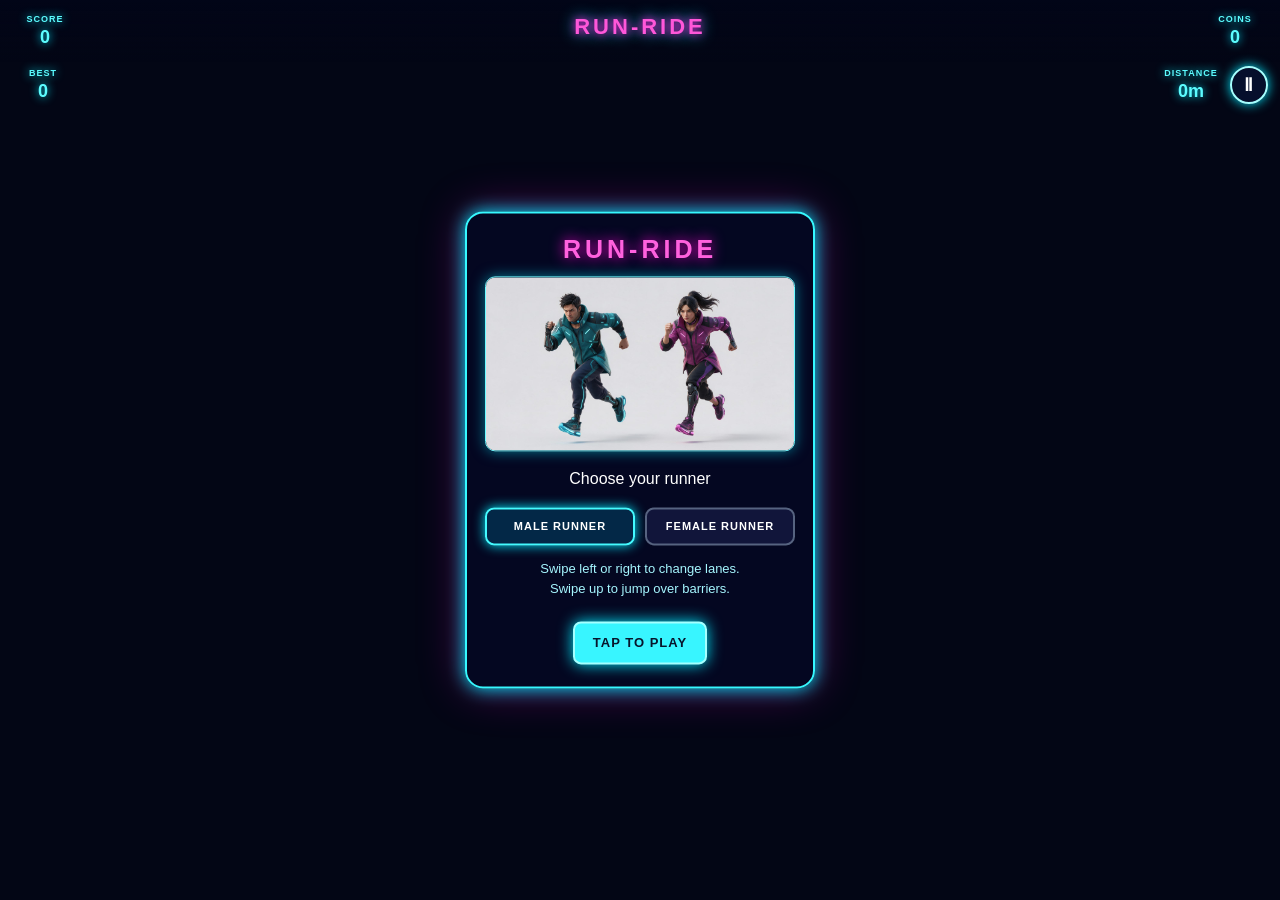
<file: index.html>
<!DOCTYPE html>
<html lang="en">
<head>
  <meta charset="UTF-8" />

  <meta
    name="viewport"
    content="width=device-width, initial-scale=1.0, maximum-scale=1.0, user-scalable=no"
  />

  <title>Run-Ride</title>

  <link rel="stylesheet" href="style.css" />

  <script src="https://cdn.babylonjs.com/babylon.js"></script>
</head>

<body>
  <div id="hud">
    <div class="stat">
      <span>SCORE</span>
      <strong id="score">0</strong>
    </div>

    <h1>RUN-RIDE</h1>

    <div class="stat">
      <span>COINS</span>
      <strong id="coins">0</strong>
    </div>

    <div class="stat distance-stat">
      <span>DISTANCE</span>
      <strong id="distance">0m</strong>
    </div>

    <div class="stat best-stat">
      <span>BEST</span>
      <strong id="best-score">0</strong>
    </div>
  </div>

  <button
    id="pause-button"
    class="pause-button"
    type="button"
    aria-label="Pause game"
  >
    Ⅱ
  </button>

  <canvas id="gameCanvas"></canvas>

  <div id="start-screen" class="screen">
    <h2>RUN-RIDE</h2>

    <img
      src="image.jpg (2).png"
      alt="Run-Ride male and female runners"
      class="runner-picture"
    />

    <p>Choose your runner</p>

    <div class="character-buttons">
      <button
        id="male-button"
        class="character-button selected"
        type="button"
      >
        MALE RUNNER
      </button>

      <button
        id="female-button"
        class="character-button"
        type="button"
      >
        FEMALE RUNNER
      </button>
    </div>

    <p class="instructions">
      Swipe left or right to change lanes.<br />
      Swipe up to jump over barriers.
    </p>

    <button id="start-button" type="button">
      TAP TO PLAY
    </button>
  </div>

  <div id="game-over-screen" class="screen hidden">
    <h2>GAME OVER</h2>

    <p>
      Final score:
      <span id="final-score">0</span>
    </p>

    <button id="restart-button" type="button">
      PLAY AGAIN
    </button>
  </div>

  <div id="pause-screen" class="screen hidden">
    <h2>PAUSED</h2>

    <p>Your Run-Ride game is waiting.</p>

    <button id="resume-button" type="button">
      CONTINUE
    </button>
  </div>

  <script src="game.js"></script>
</body>
</html>
</file>
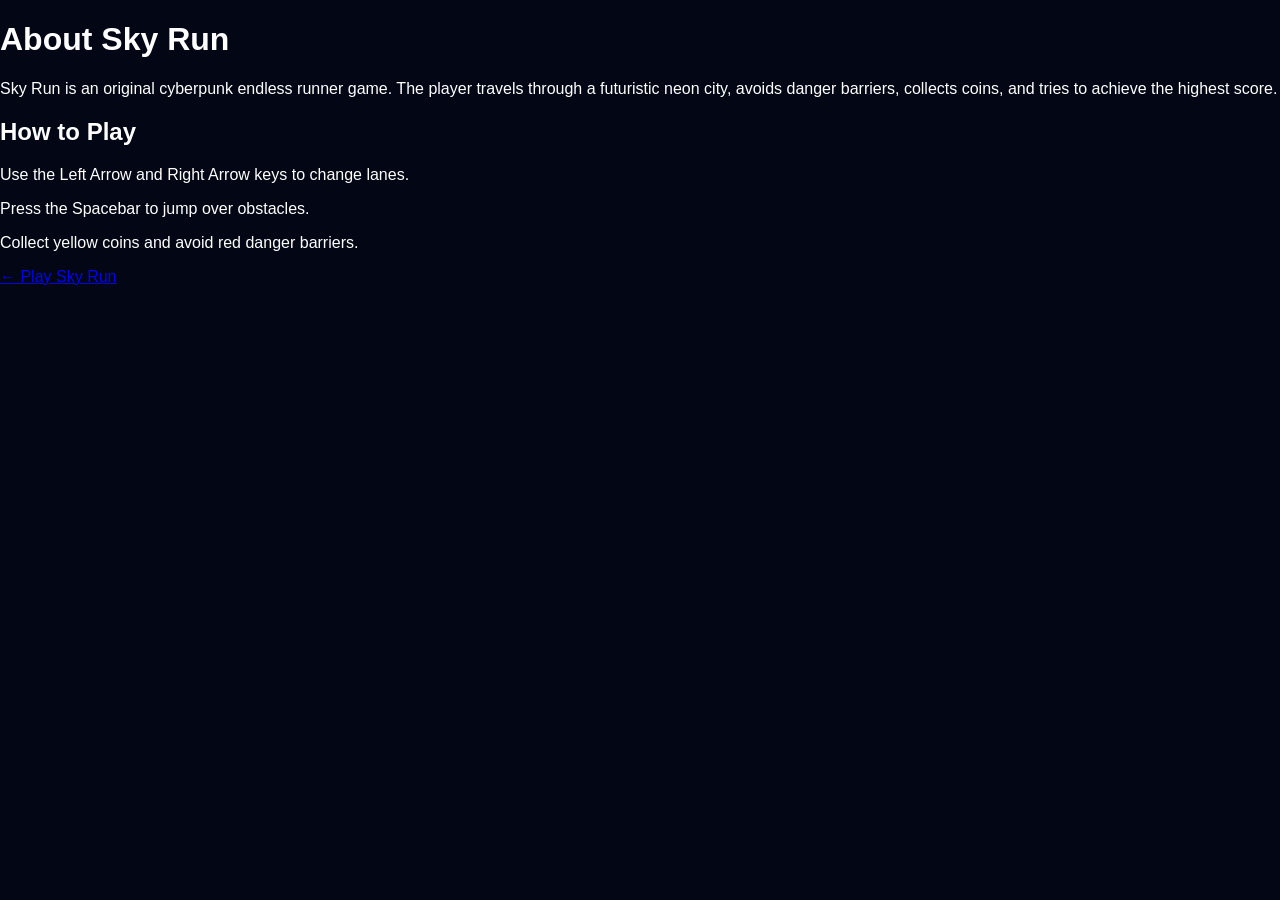
<file: about.html>
<!DOCTYPE html>
<html lang="en">
<head>
  <meta charset="UTF-8" />
  <meta name="viewport" content="width=device-width, initial-scale=1.0" />
  <title>About Sky Run</title>
  <link rel="stylesheet" href="style.css" />
</head>
<body class="info-page">
  <main class="page-content">
    <h1>About Sky Run</h1>

    <p>
      Sky Run is an original cyberpunk endless runner game.
      The player travels through a futuristic neon city, avoids danger barriers,
      collects coins, and tries to achieve the highest score.
    </p>

    <h2>How to Play</h2>
    <p>Use the Left Arrow and Right Arrow keys to change lanes.</p>
    <p>Press the Spacebar to jump over obstacles.</p>
    <p>Collect yellow coins and avoid red danger barriers.</p>

    <p><a href="index.html">← Play Sky Run</a></p>
  </main>
</body>
</html>
</file>
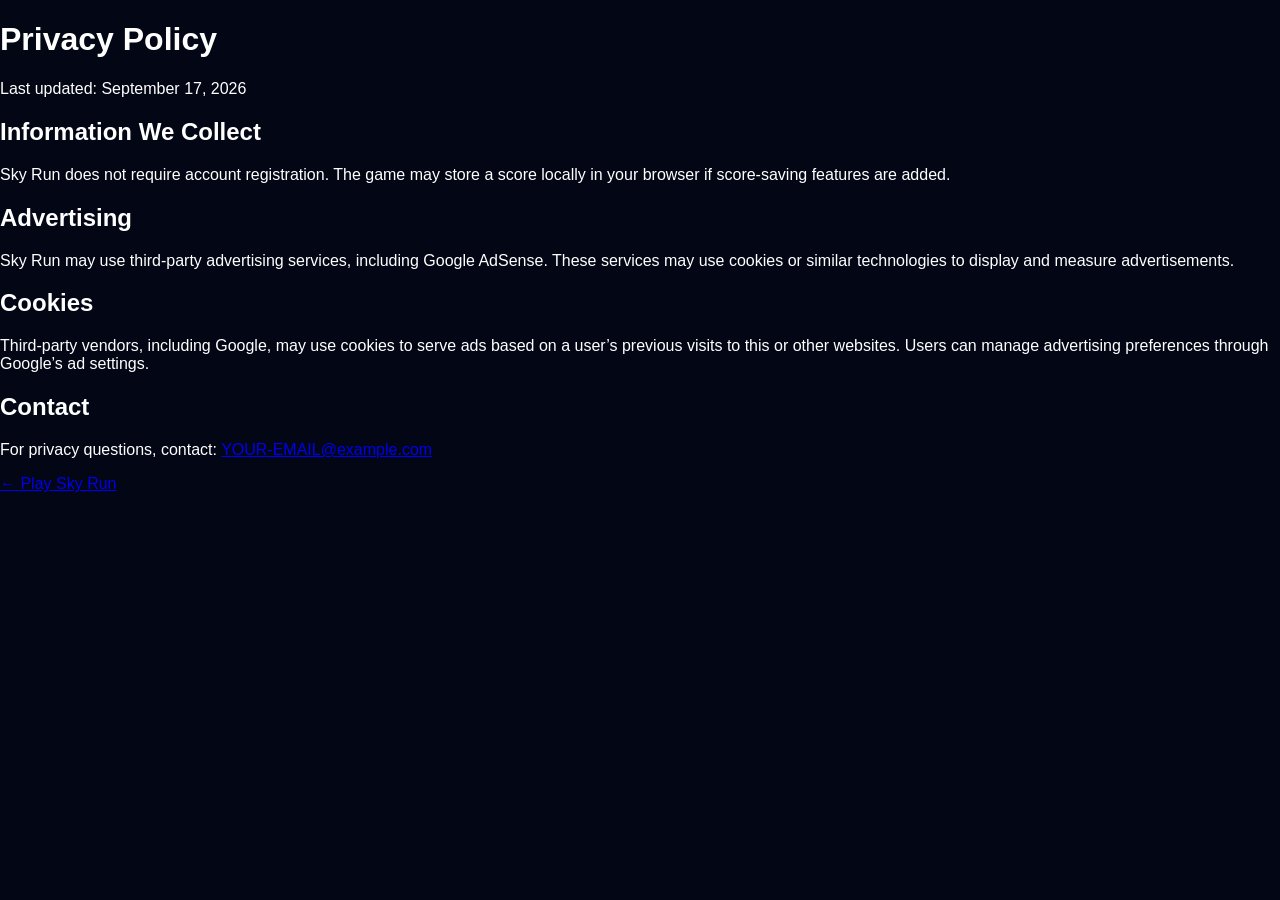
<file: privacy.html>
<!DOCTYPE html>
<html lang="en">
<head>
  <meta charset="UTF-8" />
  <meta name="viewport" content="width=device-width, initial-scale=1.0" />
  <title>Privacy Policy - Sky Run</title>
  <link rel="stylesheet" href="style.css" />
</head>
<body class="info-page">
  <main class="page-content">
    <h1>Privacy Policy</h1>

    <p>Last updated: September 17, 2026</p>

    <h2>Information We Collect</h2>
    <p>
      Sky Run does not require account registration. The game may store a
      score locally in your browser if score-saving features are added.
    </p>

    <h2>Advertising</h2>
    <p>
      Sky Run may use third-party advertising services, including Google
      AdSense. These services may use cookies or similar technologies to
      display and measure advertisements.
    </p>

    <h2>Cookies</h2>
    <p>
      Third-party vendors, including Google, may use cookies to serve ads
      based on a user’s previous visits to this or other websites. Users can
      manage advertising preferences through Google’s ad settings.
    </p>

    <h2>Contact</h2>
    <p>
      For privacy questions, contact:
      <a href="mailto:YOUR-EMAIL@example.com">YOUR-EMAIL@example.com</a>
    </p>

    <p><a href="index.html">← Play Sky Run</a></p>
  </main>
</body>
</html>
</file>
<file: style.css>
* {
  box-sizing: border-box;
  -webkit-tap-highlight-color: transparent;
}

html,
body {
  width: 100%;
  height: 100%;
  margin: 0;
  overflow: hidden;
  background: #030615;
  color: white;
  font-family: Arial, sans-serif;
  touch-action: none;
  user-select: none;
}

#gameCanvas {
  display: block;
  width: 100%;
  height: 100%;
  outline: none;
  touch-action: none;
}

#hud {
  position: fixed;
  top: 0;
  left: 0;
  z-index: 10;
  display: flex;
  width: 100%;
  align-items: flex-start;
  justify-content: space-between;
  padding: 14px;
  pointer-events: none;
  background: linear-gradient(
    rgba(2, 5, 24, 0.82),
    rgba(2, 5, 24, 0)
  );
}

#hud h1 {
  margin: 0;
  color: #ff57d9;
  font-size: 22px;
  letter-spacing: 3px;
  text-shadow:
    0 0 8px #ff00c8,
    0 0 16px #00eaff;
}

.stat {
  min-width: 62px;
  color: #5cfcff;
  text-align: center;
  text-shadow: 0 0 10px #00eaff;
}

.stat span {
  display: block;
  font-size: 9px;
  font-weight: bold;
  letter-spacing: 1px;
}

.stat strong {
  display: block;
  margin-top: 3px;
  font-size: 18px;
}

.distance-stat {
  position: fixed;
  top: 68px;
  right: 58px;
}

.best-stat {
  position: fixed;
  top: 68px;
  left: 12px;
}

.pause-button {
  position: fixed;
  top: 66px;
  right: 12px;
  z-index: 30;
  width: 38px;
  height: 38px;
  margin: 0;
  padding: 0;
  border: 2px solid #a4ffff;
  border-radius: 50%;
  color: white;
  background: rgba(7, 18, 48, 0.86);
  box-shadow: 0 0 12px #00eaff;
  font-size: 18px;
}

.screen {
  position: fixed;
  top: 50%;
  left: 50%;
  z-index: 40;
  width: min(350px, 88vw);
  max-height: 88vh;
  overflow-y: auto;
  padding: 22px 18px;
  transform: translate(-50%, -50%);
  border: 2px solid #36f8ff;
  border-radius: 18px;
  background: rgba(5, 8, 35, 0.94);
  box-shadow:
    0 0 18px #00eaff,
    0 0 45px rgba(255, 0, 208, 0.35);
  text-align: center;
}

.screen h2 {
  margin: 0 0 12px;
  color: #ff61de;
  font-size: 25px;
  letter-spacing: 4px;
  text-shadow: 0 0 14px #ff00d4;
}

.screen p {
  line-height: 1.5;
}

.runner-picture {
  display: block;
  width: 100%;
  max-height: 190px;
  margin: 8px auto 12px;
  border: 1px solid #6dfaff;
  border-radius: 10px;
  object-fit: cover;
  object-position: center;
  box-shadow: 0 0 14px rgba(0, 234, 255, 0.5);
}

.character-buttons {
  display: flex;
  gap: 10px;
  justify-content: center;
  margin: 14px 0;
}

.character-button {
  width: 50%;
  margin: 0;
  padding: 11px 6px;
  border: 2px solid #566380;
  border-radius: 9px;
  color: white;
  background: rgba(19, 23, 62, 0.9);
  box-shadow: none;
  font-size: 11px;
}

.character-button.selected {
  border-color: #43faff;
  background: rgba(0, 202, 255, 0.17);
  box-shadow: 0 0 12px #00eaff;
}

#female-button.selected {
  border-color: #ff65df;
  background: rgba(255, 0, 212, 0.15);
  box-shadow: 0 0 12px #ff00d4;
}

.instructions {
  color: #a6f6ff;
  font-size: 13px;
}

button {
  margin-top: 10px;
  padding: 12px 18px;
  border: 2px solid #a4ffff;
  border-radius: 8px;
  color: #07152c;
  background: #38f5ff;
  box-shadow: 0 0 15px #00eaff;
  font-size: 13px;
  font-weight: bold;
  letter-spacing: 1px;
}

.hidden {
  display: none;
}
</file>
